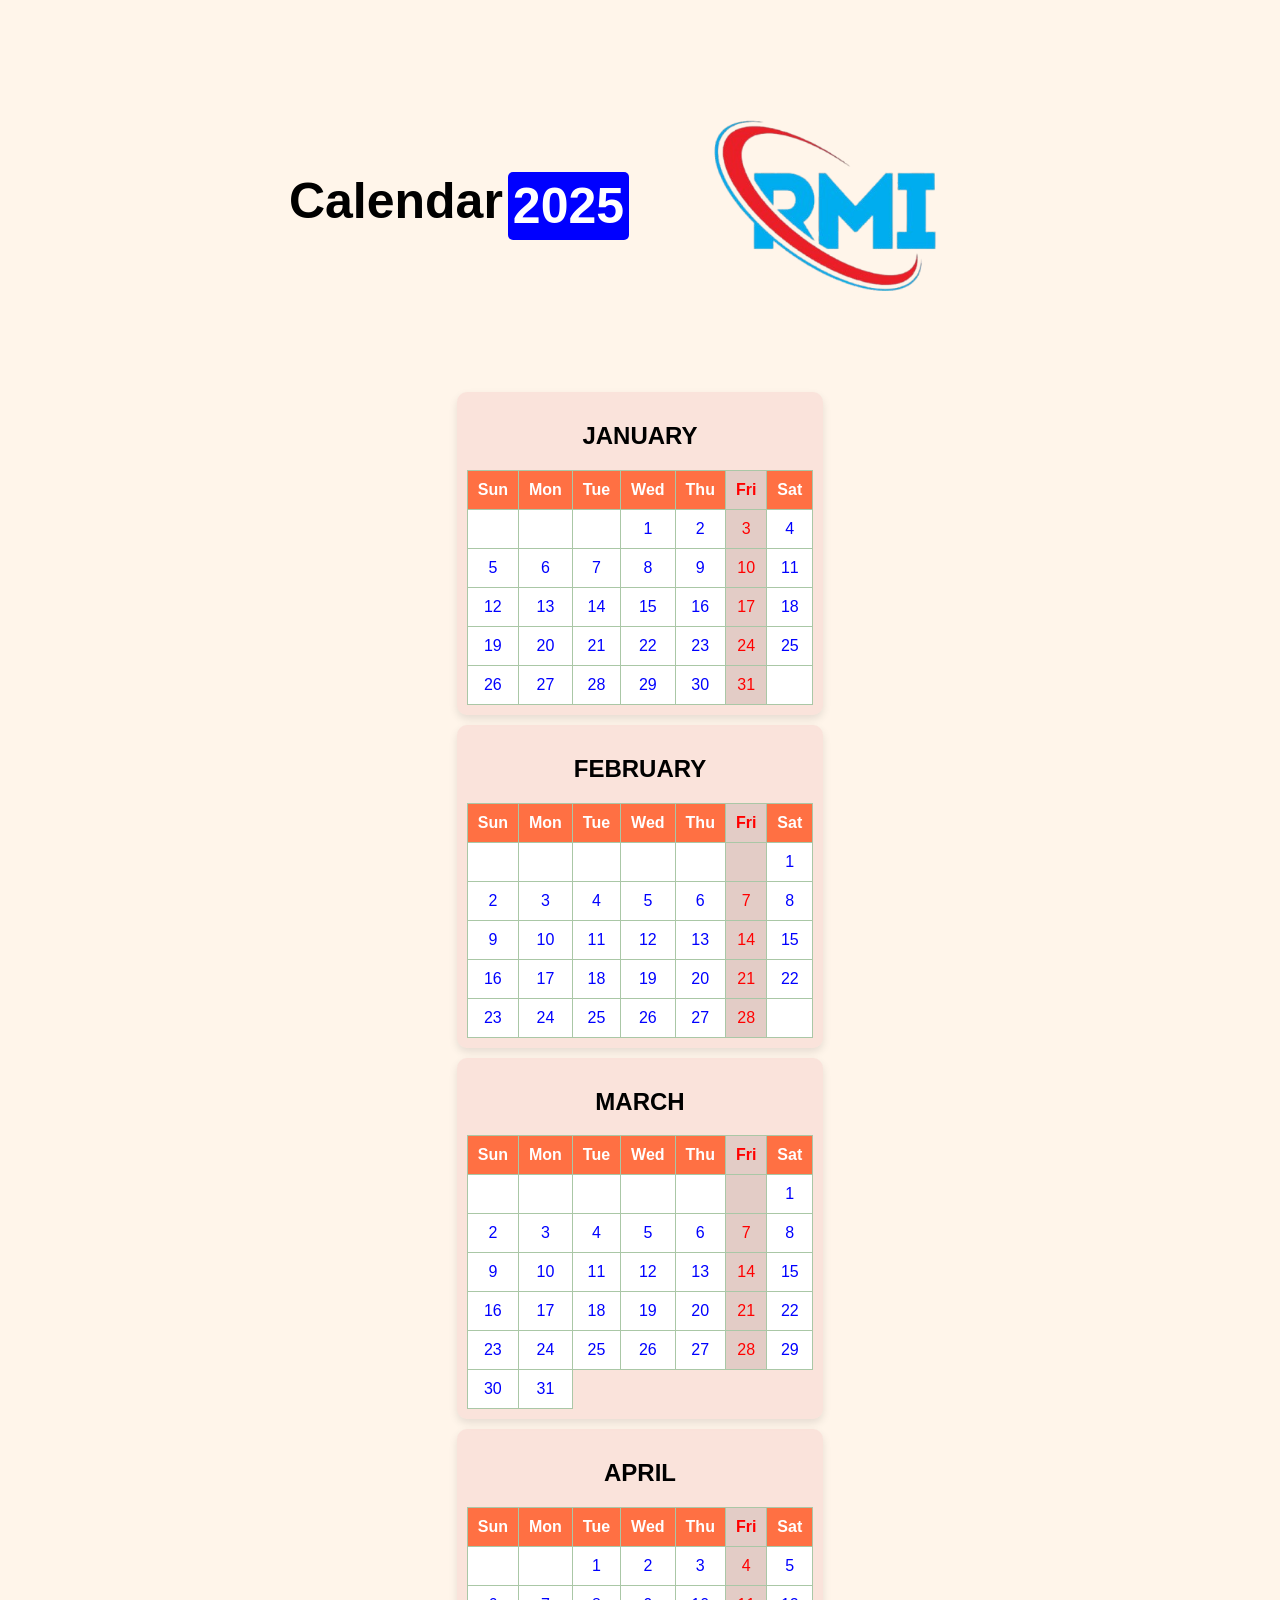
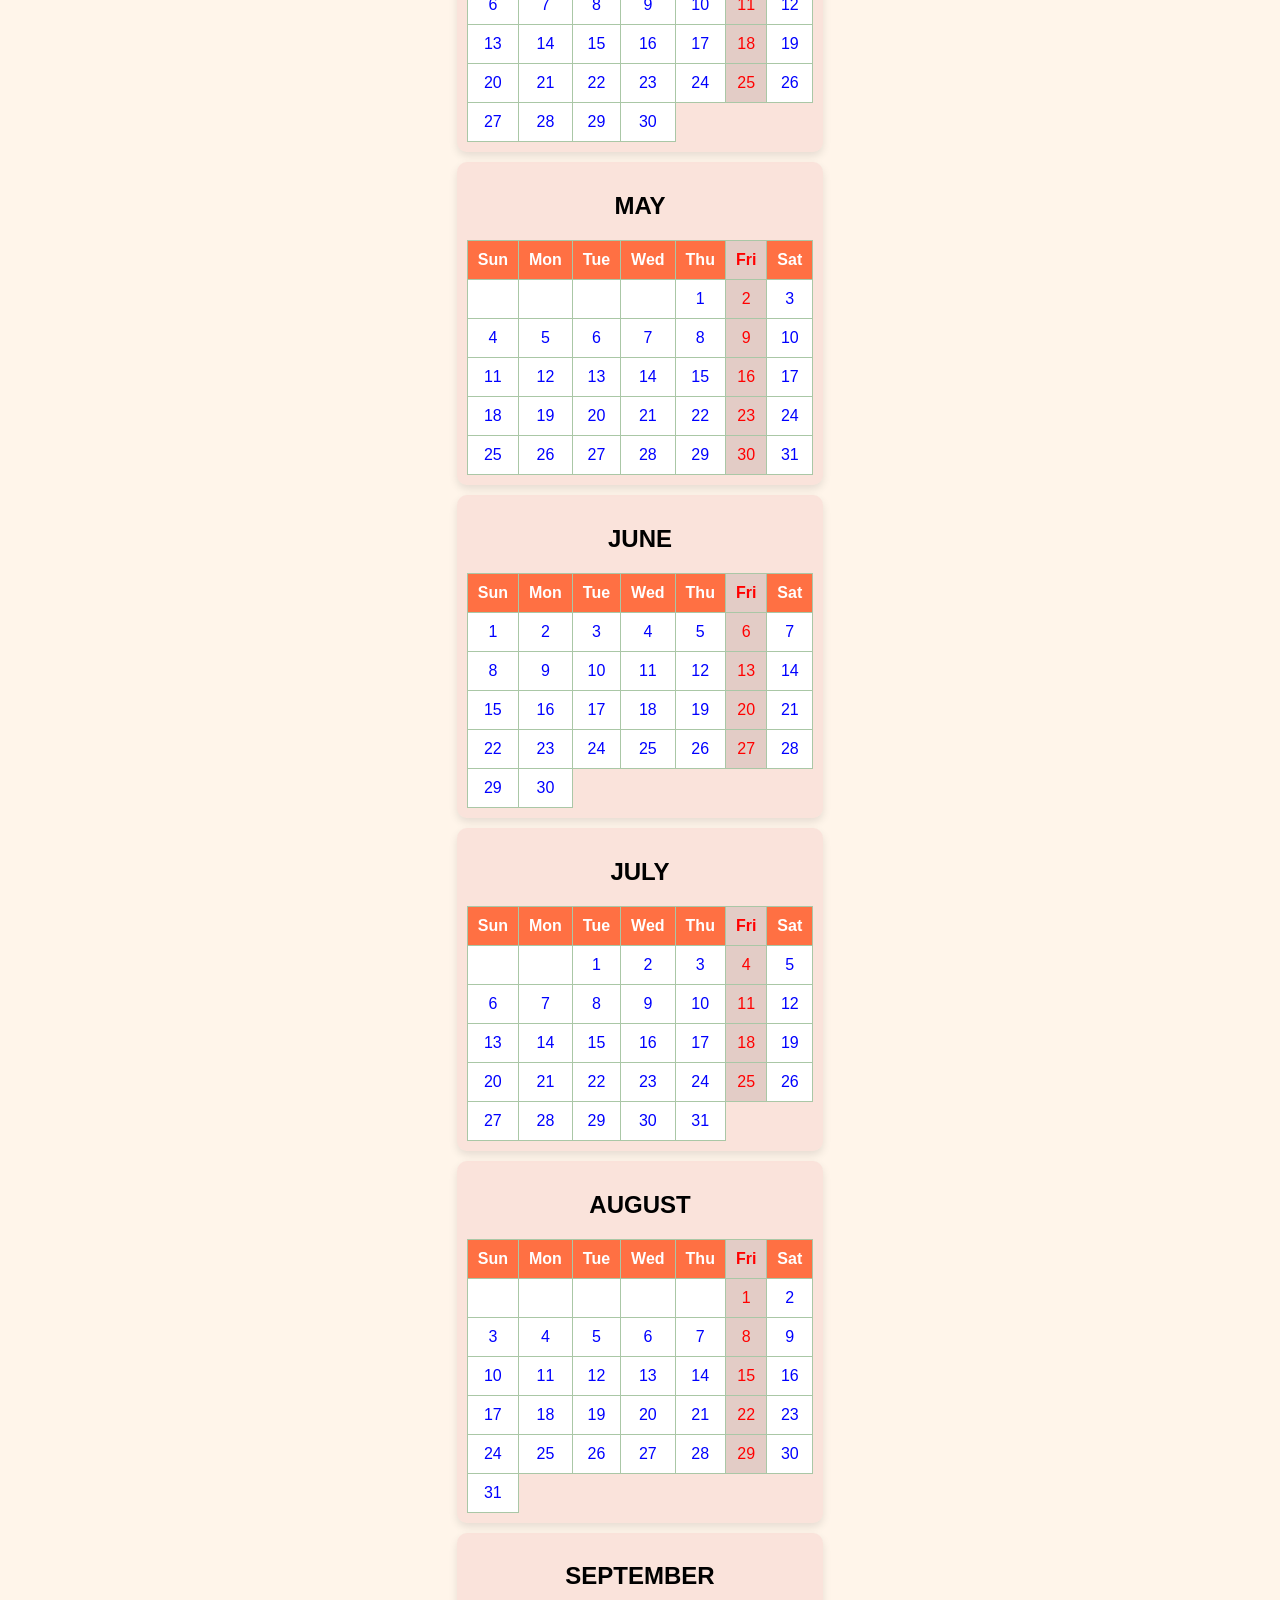
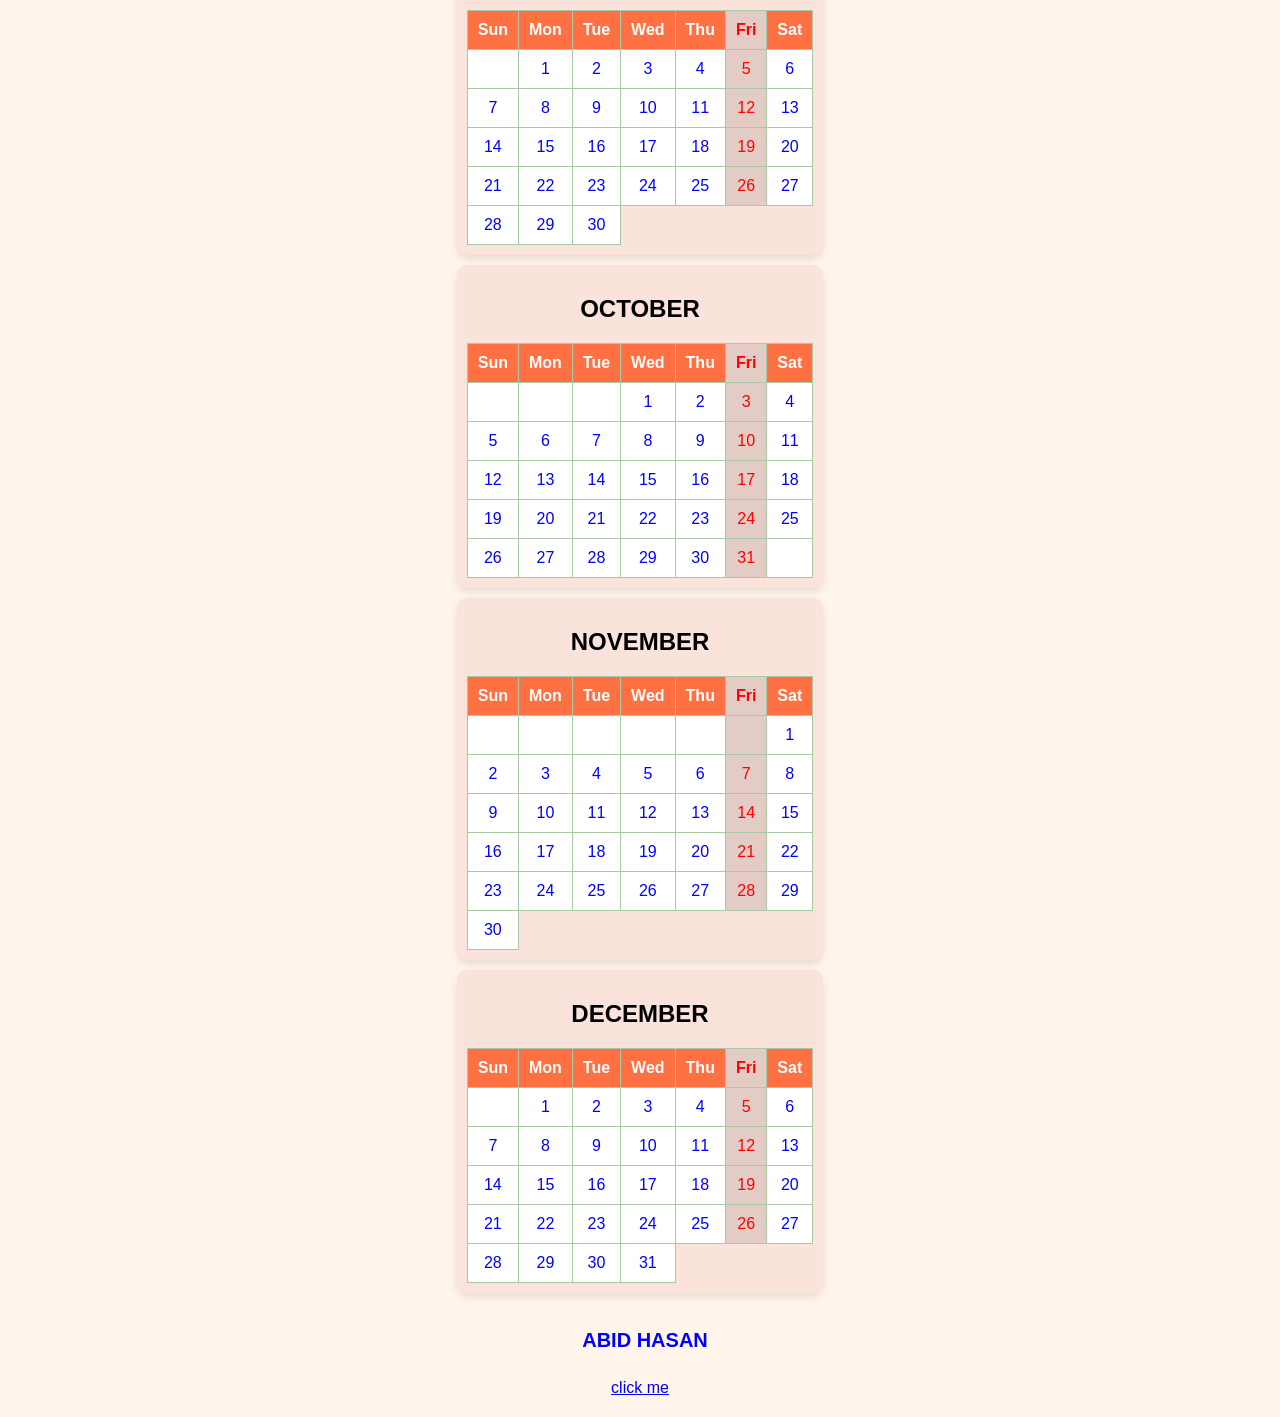
<file: index.html>
<!DOCTYPE html>
<html lang="en">

<head>
    <meta charset="UTF-8">
    <meta name="viewport" content="width=device-width, initial-scale=1.0">
    <title>2025 Calendar</title>
    <link rel="stylesheet" href="styles/index.css">
</head>

<body>

    <div class="header">
        <h1>Calendar <span
                style="background: blue;color: white; border-radius: 5px;margin-left: 5px;padding: 5px;">2025</span>
        </h1>
        <img src="logo.png" alt="">
    </div>
    <section class="container">
        <!-- jan -->
        <div class="calendar">
            <div class="month">
                <h2>JANUARY</h2>
                <table>
                    <thead>
                        <tr>
                            <th>Sun</th>
                            <th>Mon</th>
                            <th>Tue</th>
                            <th>Wed</th>
                            <th>Thu</th>
                            <th style="color: red;background-color: rgba(150, 127, 127, 0.233);">Fri</th>
                            <th>Sat</th>
                        </tr>
                    </thead>
                    <tbody>
                        <tr>
                            <td></td>
                            <td></td>
                            <td></td>
                            <td>1</td>
                            <td>2</td>
                            <td style="color: red;background-color: rgba(150, 127, 127, 0.233)">3</td>
                            <td>4</td>
                        </tr>
                        <tr>
                            <td>5</td>
                            <td>6</td>
                            <td>7</td>
                            <td>8</td>
                            <td>9</td>
                            <td style="color: red;background-color: rgba(150, 127, 127, 0.233)">10</td>
                            <td>11</td>
                        </tr>
                        <tr>
                            <td>12</td>
                            <td>13</td>
                            <td>14</td>
                            <td>15</td>
                            <td>16</td>
                            <td style="color: red;background-color: rgba(150, 127, 127, 0.233)">17</td>
                            <td>18</td>
                        </tr>
                        <tr>
                            <td>19</td>
                            <td>20</td>
                            <td>21</td>
                            <td>22</td>
                            <td>23</td>
                            <td style="color: red;background-color: rgba(150, 127, 127, 0.233)">24</td>
                            <td>25</td>
                        </tr>
                        <tr>
                            <td>26</td>
                            <td>27</td>
                            <td>28</td>
                            <td>29</td>
                            <td>30</td>
                            <td style="color: red;background-color: rgba(150, 127, 127, 0.233)">31</td>
                            <td></td>
                        </tr>
                    </tbody>
                </table>
            </div>
            <!-- Repeat similar structure for other months -->
        </div>
        <!-- feb -->
        <div class="calendar">
            <div class="month">
                <h2>FEBRUARY</h2>
                <table>
                    <thead>
                        <tr>
                            <th>Sun</th>
                            <th>Mon</th>
                            <th>Tue</th>
                            <th>Wed</th>
                            <th>Thu</th>
                            <th style="color: red;background-color: rgba(150, 127, 127, 0.233)">Fri</th>
                            <th>Sat</th>
                        </tr>
                    </thead>
                    <tbody>
                        <tr>
                            <td></td>
                            <td></td>
                            <td></td>
                            <td></td>
                            <td></td>
                            <td style="color: red;background-color: rgba(150, 127, 127, 0.233)"></td>
                            <td>1</td>
                        </tr>
                        <tr>
                            <td>2</td>
                            <td>3</td>
                            <td>4</td>
                            <td>5</td>
                            <td>6</td>
                            <td style="color: red;background-color: rgba(150, 127, 127, 0.233)">7</td>
                            <td>8</td>
                        </tr>
                        <tr>
                            <td>9</td>
                            <td>10</td>
                            <td>11</td>
                            <td>12</td>
                            <td>13</td>
                            <td style="color: red;background-color: rgba(150, 127, 127, 0.233)">14</td>
                            <td>15</td>
                        </tr>
                        <tr>
                            <td>16</td>
                            <td>17</td>
                            <td>18</td>
                            <td>19</td>
                            <td>20</td>
                            <td style="color: red;background-color: rgba(150, 127, 127, 0.233)">21</td>
                            <td>22</td>
                        </tr>
                        <tr>
                            <td>23</td>
                            <td>24</td>
                            <td>25</td>
                            <td>26</td>
                            <td>27</td>
                            <td style="color: red;background-color: rgba(150, 127, 127, 0.233)">28</td>
                            <td></td>
                        </tr>
                    </tbody>
                </table>
            </div>
            <!-- Repeat similar structure for other months -->
        </div>
        <!-- mar -->
        <div class="calendar">
            <div class="month">
                <h2>MARCH</h2>
                <table>
                    <thead>
                        <tr>
                            <th>Sun</th>
                            <th>Mon</th>
                            <th>Tue</th>
                            <th>Wed</th>
                            <th>Thu</th>
                            <th style="color: red;background-color: rgba(150, 127, 127, 0.233)">Fri</th>
                            <th>Sat</th>
                        </tr>
                    </thead>
                    <tbody>
                        <tr>
                            <td></td>
                            <td></td>
                            <td></td>
                            <td></td>
                            <td></td>
                            <td style="color: red;background-color: rgba(150, 127, 127, 0.233)"></td>
                            <td>1</td>
                        </tr>
                        <tr>
                            <td>2</td>
                            <td>3</td>
                            <td>4</td>
                            <td>5</td>
                            <td>6</td>
                            <td style="color: red;background-color: rgba(150, 127, 127, 0.233)">7</td>
                            <td>8</td>
                        </tr>
                        <tr>
                            <td>9</td>
                            <td>10</td>
                            <td>11</td>
                            <td>12</td>
                            <td>13</td>
                            <td style="color: red;background-color: rgba(150, 127, 127, 0.233)">14</td>
                            <td>15</td>
                        </tr>
                        <tr>
                            <td>16</td>
                            <td>17</td>
                            <td>18</td>
                            <td>19</td>
                            <td>20</td>
                            <td style="color: red;background-color: rgba(150, 127, 127, 0.233)">21</td>
                            <td>22</td>
                        </tr>
                        <tr>
                            <td>23</td>
                            <td>24</td>
                            <td>25</td>
                            <td>26</td>
                            <td>27</td>
                            <td style="color: red;background-color: rgba(150, 127, 127, 0.233)">28</td>
                            <td>29</td>
                        </tr>
                        <tr>
                            <td>30</td>
                            <td>31</td>
                        </tr>
                    </tbody>
                </table>
            </div>
            <!-- Repeat similar structure for other months -->
        </div>
        <!-- apr -->
        <div class="calendar">
            <div class="month">
                <h2>APRIL</h2>
                <table>
                    <thead>
                        <tr>
                            <th>Sun</th>
                            <th>Mon</th>
                            <th>Tue</th>
                            <th>Wed</th>
                            <th>Thu</th>
                            <th style="color: red;background-color: rgba(150, 127, 127, 0.233)">Fri</th>
                            <th>Sat</th>
                        </tr>
                    </thead>
                    <tbody>
                        <tr>
                            <td></td>
                            <td></td>
                            <td>1</td>
                            <td>2</td>
                            <td>3</td>
                            <td style="color: red;background-color: rgba(150, 127, 127, 0.233)">4</td>
                            <td>5</td>
                        </tr>
                        <tr>
                            <td>6</td>
                            <td>7</td>
                            <td>8</td>
                            <td>9</td>
                            <td>10</td>
                            <td style="color: red;background-color: rgba(150, 127, 127, 0.233)">11</td>
                            <td>12</td>
                        </tr>
                        <tr>
                            <td>13</td>
                            <td>14</td>
                            <td>15</td>
                            <td>16</td>
                            <td>17</td>
                            <td style="color: red;background-color: rgba(150, 127, 127, 0.233)">18</td>
                            <td>19</td>
                        </tr>
                        <tr>
                            <td>20</td>
                            <td>21</td>
                            <td>22</td>
                            <td>23</td>
                            <td>24</td>
                            <td style="color: red;background-color: rgba(150, 127, 127, 0.233)">25</td>
                            <td>26</td>
                        </tr>
                        <tr>
                            <td>27</td>
                            <td>28</td>
                            <td>29</td>
                            <td>30</td>
                        </tr>
                    </tbody>
                </table>
            </div>
            <!-- Repeat similar structure for other months -->
        </div>
        <!-- may -->
        <div class="calendar">
            <div class="month">
                <h2>MAY</h2>
                <table>
                    <thead>
                        <tr>
                            <th>Sun</th>
                            <th>Mon</th>
                            <th>Tue</th>
                            <th>Wed</th>
                            <th>Thu</th>
                            <th style="color: red;background-color: rgba(150, 127, 127, 0.233)">Fri</th>
                            <th>Sat</th>
                        </tr>
                    </thead>
                    <tbody>
                        <tr>
                            <td></td>
                            <td></td>
                            <td></td>
                            <td></td>
                            <td>1</td>
                            <td style="color: red;background-color: rgba(150, 127, 127, 0.233)">2</td>
                            <td>3</td>
                        </tr>
                        <tr>
                            <td>4</td>
                            <td>5</td>
                            <td>6</td>
                            <td>7</td>
                            <td>8</td>
                            <td style="color: red;background-color: rgba(150, 127, 127, 0.233)">9</td>
                            <td>10</td>
                        </tr>
                        <tr>
                            <td>11</td>
                            <td>12</td>
                            <td>13</td>
                            <td>14</td>
                            <td>15</td>
                            <td style="color: red;background-color: rgba(150, 127, 127, 0.233)">16</td>
                            <td>17</td>
                        </tr>
                        <tr>
                            <td>18</td>
                            <td>19</td>
                            <td>20</td>
                            <td>21</td>
                            <td>22</td>
                            <td style="color: red;background-color: rgba(150, 127, 127, 0.233)">23</td>
                            <td>24</td>
                        </tr>
                        <tr>
                            <td>25</td>
                            <td>26</td>
                            <td>27</td>
                            <td>28</td>
                            <td>29</td>
                            <td style="color: red;background-color: rgba(150, 127, 127, 0.233)">30</td>
                            <td>31</td>
                        </tr>
                    </tbody>
                </table>
            </div>
            <!-- Repeat similar structure for other months -->
        </div>
        <!-- jun -->
        <div class="calendar">
            <div class="month">
                <h2>JUNE</h2>
                <table>
                    <thead>
                        <tr>
                            <th>Sun</th>
                            <th>Mon</th>
                            <th>Tue</th>
                            <th>Wed</th>
                            <th>Thu</th>
                            <th style="color: red;background-color: rgba(150, 127, 127, 0.233)">Fri</th>
                            <th>Sat</th>
                        </tr>
                    </thead>
                    <tbody>
                        <tr>
                            <td>1</td>
                            <td>2</td>
                            <td>3</td>
                            <td>4</td>
                            <td>5</td>
                            <td style="color: red;background-color: rgba(150, 127, 127, 0.233)">6</td>
                            <td>7</td>
                        </tr>
                        <tr>
                            <td>8</td>
                            <td>9</td>
                            <td>10</td>
                            <td>11</td>
                            <td>12</td>
                            <td style="color: red;background-color: rgba(150, 127, 127, 0.233)">13</td>
                            <td>14</td>
                        </tr>
                        <tr>
                            <td>15</td>
                            <td>16</td>
                            <td>17</td>
                            <td>18</td>
                            <td>19</td>
                            <td style="color: red;background-color: rgba(150, 127, 127, 0.233)"> 20</td>
                            <td>21</td>
                        </tr>
                        <tr>
                            <td>22</td>
                            <td>23</td>
                            <td>24</td>
                            <td>25</td>
                            <td>26</td>
                            <td style="color: red;background-color: rgba(150, 127, 127, 0.233)">27</td>
                            <td>28</td>
                        </tr>
                        <tr>
                            <td>29</td>
                            <td>30</td>
                        </tr>
                    </tbody>
                </table>
            </div>
            <!-- Repeat similar structure for other months -->
        </div>
        <!-- jul -->
        <div class="calendar">
            <div class="month">
                <h2>JULY</h2>
                <table>
                    <thead>
                        <tr>
                            <th>Sun</th>
                            <th>Mon</th>
                            <th>Tue</th>
                            <th>Wed</th>
                            <th>Thu</th>
                            <th style="color: red;background-color: rgba(150, 127, 127, 0.233)">Fri</th>
                            <th>Sat</th>
                        </tr>
                    </thead>
                    <tbody>
                        <tr>
                            <td></td>
                            <td></td>
                            <td>1</td>
                            <td>2</td>
                            <td>3</td>
                            <td style="color: red;background-color: rgba(150, 127, 127, 0.233)">4</td>
                            <td>5</td>
                        </tr>
                        <tr>
                            <td>6</td>
                            <td>7</td>
                            <td>8</td>
                            <td>9</td>
                            <td>10</td>
                            <td style="color: red;background-color: rgba(150, 127, 127, 0.233)">11</td>
                            <td>12</td>
                        </tr>
                        <tr>
                            <td>13</td>
                            <td>14</td>
                            <td>15</td>
                            <td>16</td>
                            <td>17</td>
                            <td style="color: red;background-color: rgba(150, 127, 127, 0.233)">18</td>
                            <td>19</td>
                        </tr>
                        <tr>
                            <td>20</td>
                            <td>21</td>
                            <td>22</td>
                            <td>23</td>
                            <td>24</td>
                            <td style="color: red;background-color: rgba(150, 127, 127, 0.233)">25</td>
                            <td>26</td>
                        </tr>
                        <tr>
                            <td>27</td>
                            <td>28</td>
                            <td>29</td>
                            <td>30</td>
                            <td>31</td>
                        </tr>
                    </tbody>
                </table>
            </div>
            <!-- Repeat similar structure for other months -->
        </div>
        <!-- aug -->
        <div class="calendar">
            <div class="month">
                <h2>AUGUST</h2>
                <table>
                    <thead>
                        <tr>
                            <th>Sun</th>
                            <th>Mon</th>
                            <th>Tue</th>
                            <th>Wed</th>
                            <th>Thu</th>
                            <th style="color: red;background-color: rgba(150, 127, 127, 0.233)">Fri</th>
                            <th>Sat</th>
                        </tr>
                    </thead>
                    <tbody>
                        <tr>
                            <td></td>
                            <td></td>
                            <td></td>
                            <td></td>
                            <td></td>
                            <td style="color: red;background-color: rgba(150, 127, 127, 0.233)">1</td>
                            <td>2</td>
                        </tr>
                        <tr>
                            <td>3</td>
                            <td>4</td>
                            <td>5</td>
                            <td>6</td>
                            <td>7</td>
                            <td style="color: red;background-color: rgba(150, 127, 127, 0.233)">8</td>
                            <td>9</td>
                        </tr>
                        <tr>
                            <td>10</td>
                            <td>11</td>
                            <td>12</td>
                            <td>13</td>
                            <td>14</td>
                            <td style="color: red;background-color: rgba(150, 127, 127, 0.233)">15</td>
                            <td>16</td>
                        </tr>
                        <tr>
                            <td>17</td>
                            <td>18</td>
                            <td>19</td>
                            <td>20</td>
                            <td>21</td>
                            <td style="color: red;background-color: rgba(150, 127, 127, 0.233)">22</td>
                            <td>23</td>
                        </tr>
                        <tr>
                            <td>24</td>
                            <td>25</td>
                            <td>26</td>
                            <td>27</td>
                            <td>28</td>
                            <td style="color: red;background-color: rgba(150, 127, 127, 0.233)">29</td>
                            <td>30</td>
                        </tr>
                        <tr>
                            <td>31</td>
                        </tr>
                    </tbody>
                </table>
            </div>
            <!-- Repeat similar structure for other months -->
        </div>
        <!-- sep -->
        <div class="calendar">
            <div class="month">
                <h2>SEPTEMBER</h2>
                <table>
                    <thead>
                        <tr>
                            <th>Sun</th>
                            <th>Mon</th>
                            <th>Tue</th>
                            <th>Wed</th>
                            <th>Thu</th>
                            <th style="color: red;background-color: rgba(150, 127, 127, 0.233)">Fri</th>
                            <th>Sat</th>
                        </tr>
                    </thead>
                    <tbody>
                        <tr>
                            <td></td>
                            <td>1</td>
                            <td>2</td>
                            <td>3</td>
                            <td>4</td>
                            <td style="color: red;background-color: rgba(150, 127, 127, 0.233)">5</td>
                            <td>6</td>
                        </tr>
                        <tr>
                            <td>7</td>
                            <td>8</td>
                            <td>9</td>
                            <td>10</td>
                            <td>11</td>
                            <td style="color: red;background-color: rgba(150, 127, 127, 0.233)">12</td>
                            <td>13</td>
                        </tr>
                        <tr>
                            <td>14</td>
                            <td>15</td>
                            <td>16</td>
                            <td>17</td>
                            <td>18</td>
                            <td style="color: red;background-color: rgba(150, 127, 127, 0.233)">19</td>
                            <td>20</td>
                        </tr>
                        <tr>
                            <td>21</td>
                            <td>22</td>
                            <td>23</td>
                            <td>24</td>
                            <td>25</td>
                            <td style="color: red;background-color: rgba(150, 127, 127, 0.233)">26</td>
                            <td>27</td>
                        </tr>
                        <tr>
                            <td>28</td>
                            <td>29</td>
                            <td>30</td>
                        </tr>
                    </tbody>
                </table>
            </div>
            <!-- Repeat similar structure for other months -->
        </div>
        <!-- oct -->
        <div class="calendar">
            <div class="month">
                <h2>OCTOBER</h2>
                <table>
                    <thead>
                        <tr>
                            <th>Sun</th>
                            <th>Mon</th>
                            <th>Tue</th>
                            <th>Wed</th>
                            <th>Thu</th>
                            <th style="color: red;background-color: rgba(150, 127, 127, 0.233)">Fri</th>
                            <th>Sat</th>
                        </tr>
                    </thead>
                    <tbody>
                        <tr>
                            <td></td>
                            <td></td>
                            <td></td>
                            <td>1</td>
                            <td>2</td>
                            <td style="color: red;background-color: rgba(150, 127, 127, 0.233)">3</td>
                            <td>4</td>
                        </tr>
                        <tr>
                            <td>5</td>
                            <td>6</td>
                            <td>7</td>
                            <td>8</td>
                            <td>9</td>
                            <td style="color: red;background-color: rgba(150, 127, 127, 0.233)">10</td>
                            <td>11</td>
                        </tr>
                        <tr>
                            <td>12</td>
                            <td>13</td>
                            <td>14</td>
                            <td>15</td>
                            <td>16</td>
                            <td style="color: red;background-color: rgba(150, 127, 127, 0.233)">17</td>
                            <td>18</td>
                        </tr>
                        <tr>
                            <td>19</td>
                            <td>20</td>
                            <td>21</td>
                            <td>22</td>
                            <td>23</td>
                            <td style="color: red;background-color: rgba(150, 127, 127, 0.233)">24</td>
                            <td>25</td>
                        </tr>
                        <tr>
                            <td>26</td>
                            <td>27</td>
                            <td>28</td>
                            <td>29</td>
                            <td>30</td>
                            <td style="color: red;background-color: rgba(150, 127, 127, 0.233)">31</td>
                            <td></td>
                        </tr>
                    </tbody>
                </table>
            </div>
            <!-- Repeat similar structure for other months -->
        </div>
        <!-- nov -->
        <div class="calendar">
            <div class="month">
                <h2>NOVEMBER</h2>
                <table>
                    <thead>
                        <tr>
                            <th>Sun</th>
                            <th>Mon</th>
                            <th>Tue</th>
                            <th>Wed</th>
                            <th>Thu</th>
                            <th style="color: red;background-color: rgba(150, 127, 127, 0.233)">Fri</th>
                            <th>Sat</th>
                        </tr>
                    </thead>
                    <tbody>
                        <tr>
                            <td></td>
                            <td></td>
                            <td></td>
                            <td></td>
                            <td></td>
                            <td style="color: red;background-color: rgba(150, 127, 127, 0.233)"></td>
                            <td>1</td>
                        </tr>
                        <tr>
                            <td>2</td>
                            <td>3</td>
                            <td>4</td>
                            <td>5</td>
                            <td>6</td>
                            <td style="color: red;background-color: rgba(150, 127, 127, 0.233)">7</td>
                            <td>8</td>
                        </tr>
                        <tr>
                            <td>9</td>
                            <td>10</td>
                            <td>11</td>
                            <td>12</td>
                            <td>13</td>
                            <td style="color: red;background-color: rgba(150, 127, 127, 0.233)">14</td>
                            <td>15</td>
                        </tr>
                        <tr>
                            <td>16</td>
                            <td>17</td>
                            <td>18</td>
                            <td>19</td>
                            <td>20</td>
                            <td style="color: red;background-color: rgba(150, 127, 127, 0.233)">21</td>
                            <td>22</td>
                        </tr>
                        <tr>
                            <td>23</td>
                            <td>24</td>
                            <td>25</td>
                            <td>26</td>
                            <td>27</td>
                            <td style="color: red;background-color: rgba(150, 127, 127, 0.233)">28</td>
                            <td>29</td>
                        </tr>
                        <tr>
                            <td>30</td>
                        </tr>
                    </tbody>
                </table>
            </div>
            <!-- Repeat similar structure for other months -->
        </div>
        <!-- dec -->
        <div class="calendar">
            <div class="month">
                <h2>DECEMBER</h2>
                <table>
                    <thead>
                        <tr>
                            <th>Sun</th>
                            <th>Mon</th>
                            <th>Tue</th>
                            <th>Wed</th>
                            <th>Thu</th>
                            <th style="color: red;background-color: rgba(150, 127, 127, 0.233)">Fri</th>
                            <th>Sat</th>
                        </tr>
                    </thead>
                    <tbody>
                        <tr>
                            <td></td>
                            <td>1</td>
                            <td>2</td>
                            <td>3</td>
                            <td>4</td>
                            <td style="color: red;background-color: rgba(150, 127, 127, 0.233)">5</td>
                            <td>6</td>
                        </tr>
                        <tr>
                            <td>7</td>
                            <td>8</td>
                            <td>9</td>
                            <td>10</td>
                            <td>11</td>
                            <td style="color: red;background-color: rgba(150, 127, 127, 0.233)">12</td>
                            <td>13</td>
                        </tr>
                        <tr>
                            <td>14</td>
                            <td>15</td>
                            <td>16</td>
                            <td>17</td>
                            <td>18</td>
                            <td style="color: red;background-color: rgba(150, 127, 127, 0.233)">19</td>
                            <td>20</td>
                        </tr>
                        <tr>
                            <td>21</td>
                            <td>22</td>
                            <td>23</td>
                            <td>24</td>
                            <td>25</td>
                            <td style="color: red;background-color: rgba(150, 127, 127, 0.233)">26</td>
                            <td>27</td>
                        </tr>
                        <tr>
                            <td>28</td>
                            <td>29</td>
                            <td>30</td>
                            <td>31</td>
                        </tr>
                    </tbody>
                </table>
            </div>
            <!-- Repeat similar structure for other months -->
        </div>
        <h1 class="creator">ABID HASAN</h1>
    </section>
    <a href="cat.jpeg">click me</a>
</body>
</html>
</file>
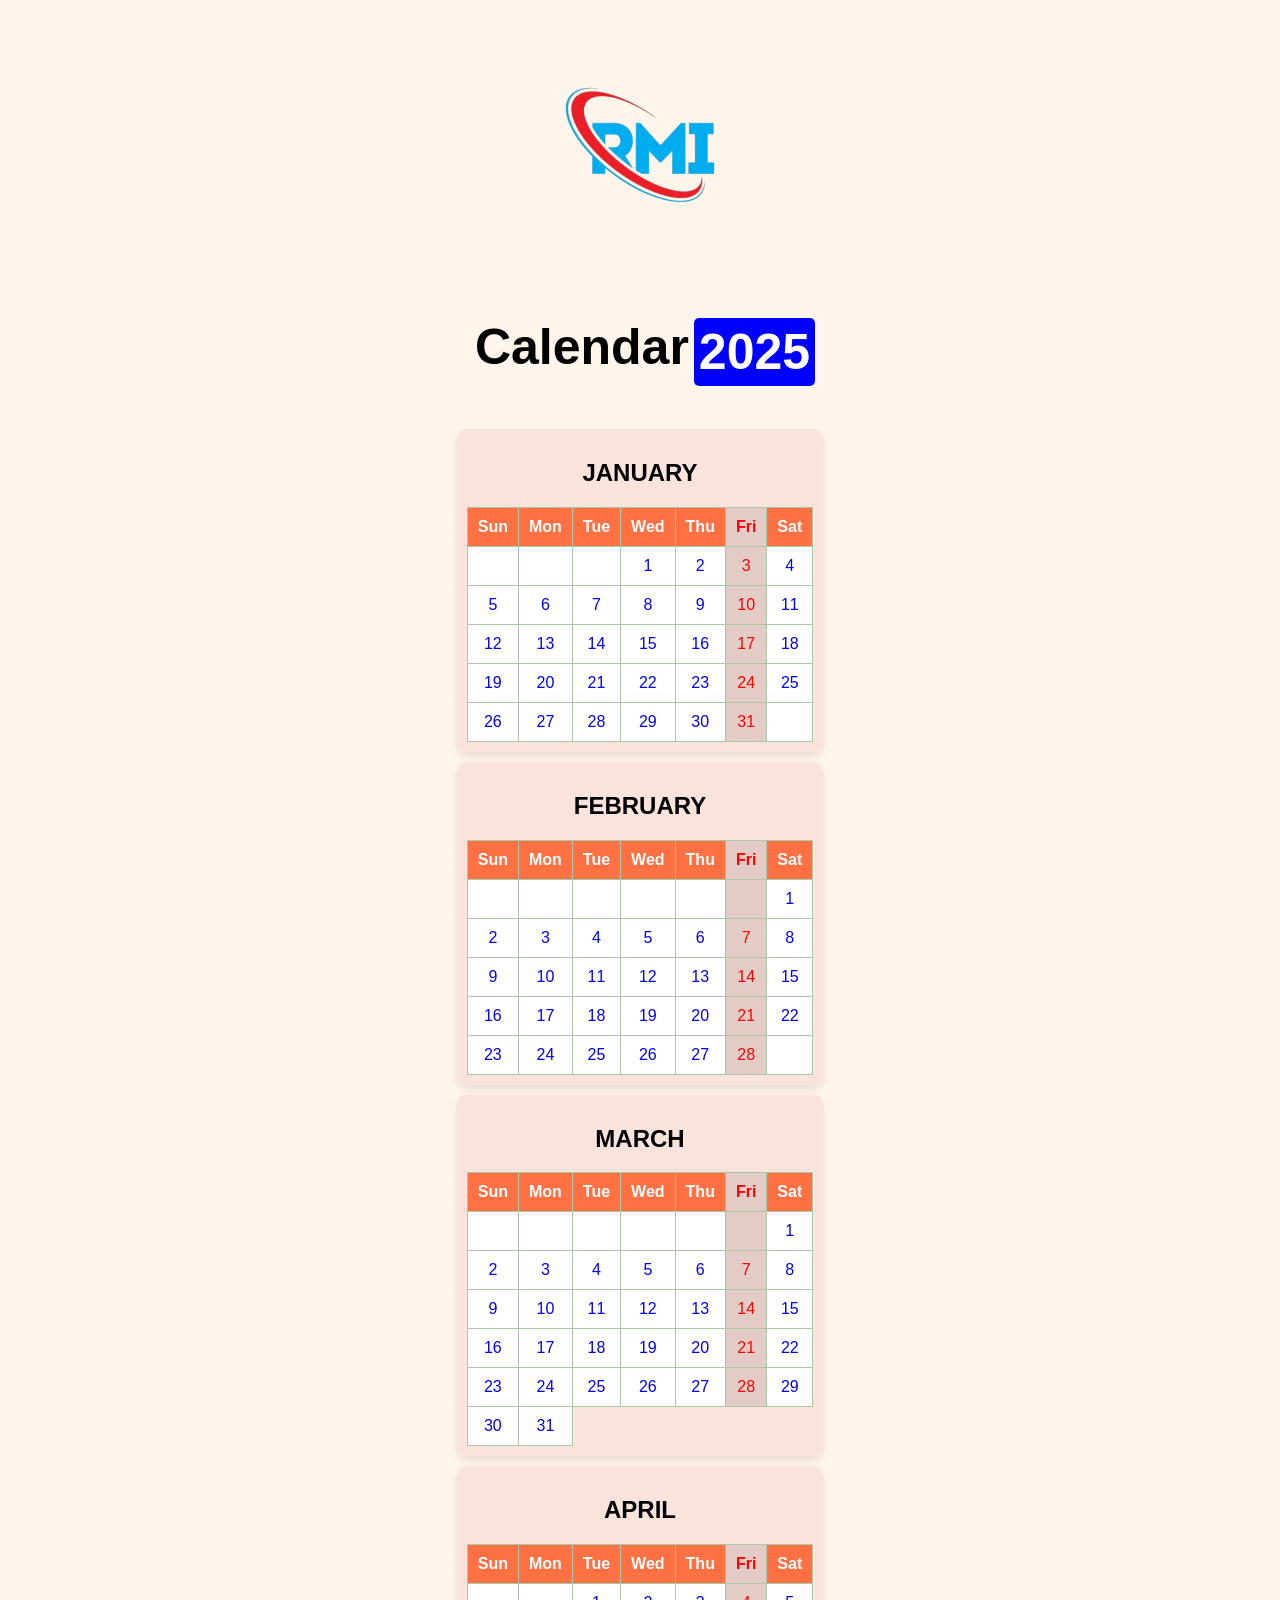
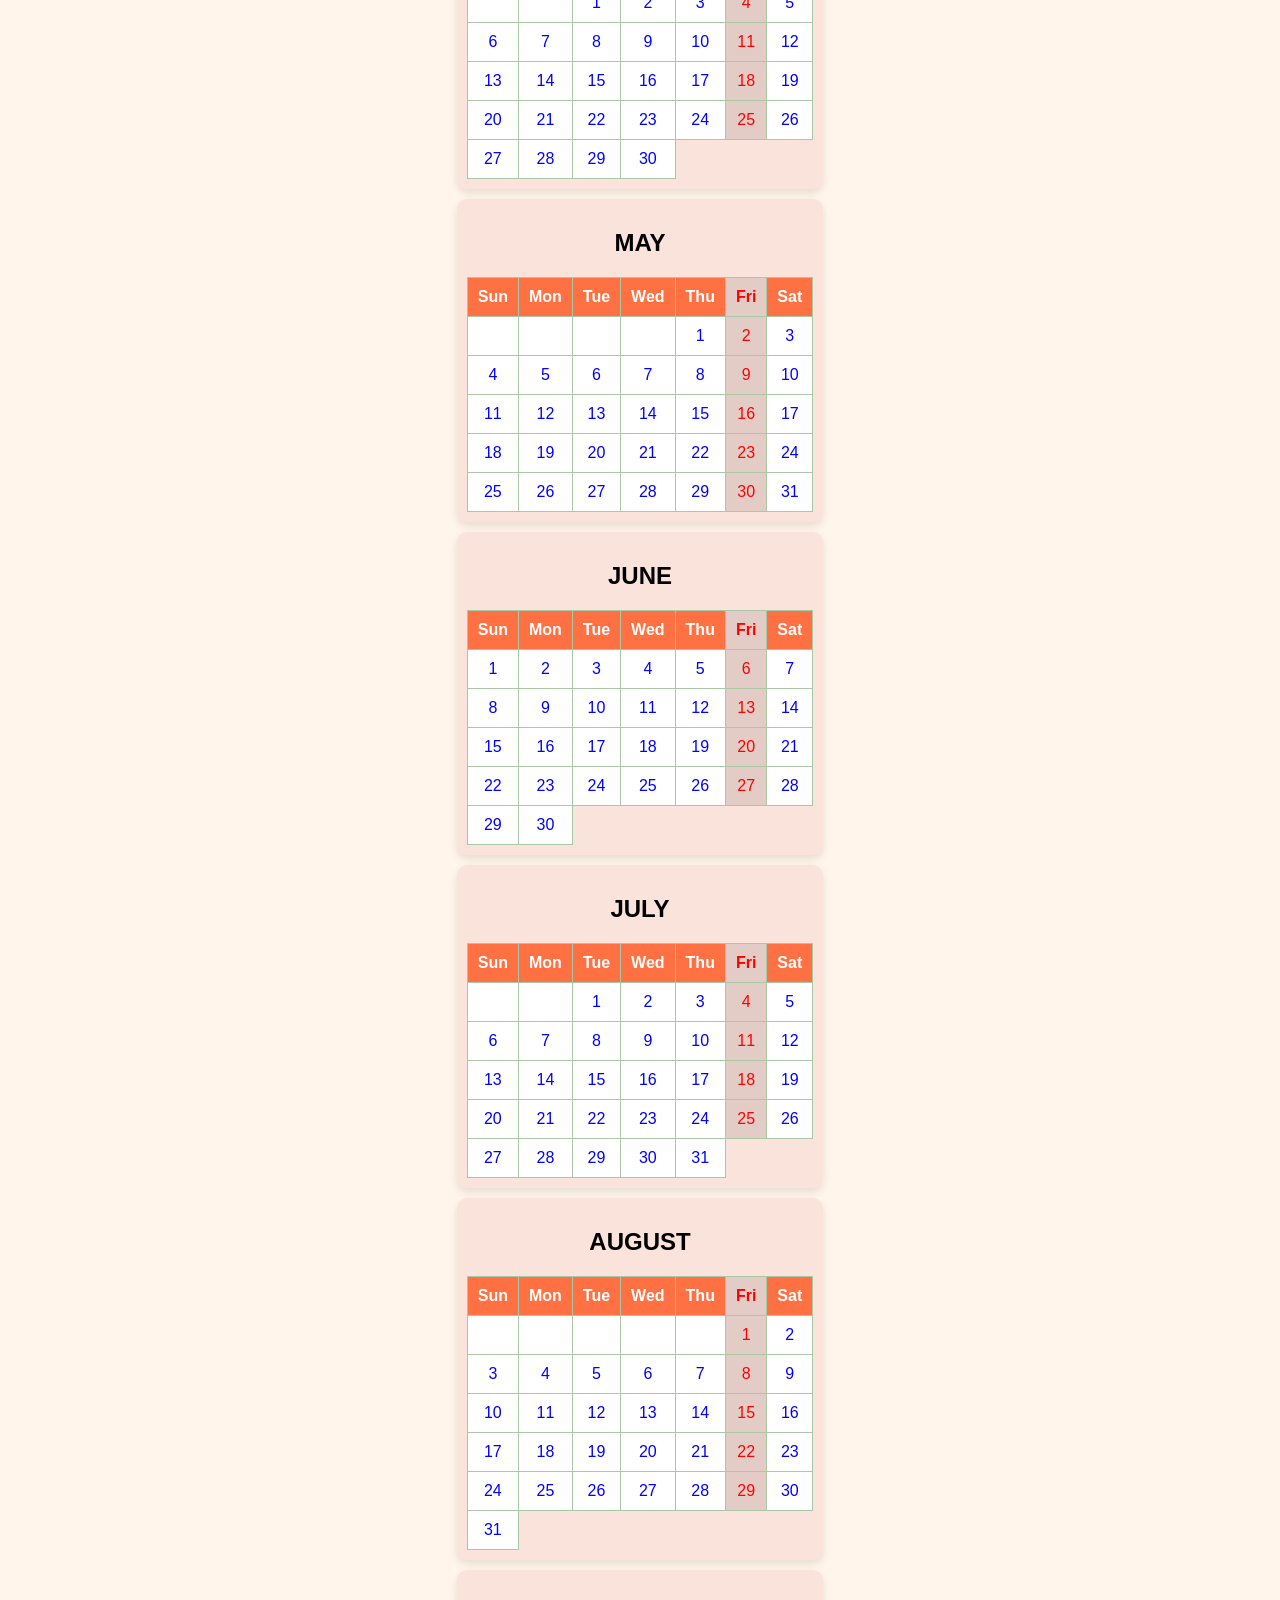
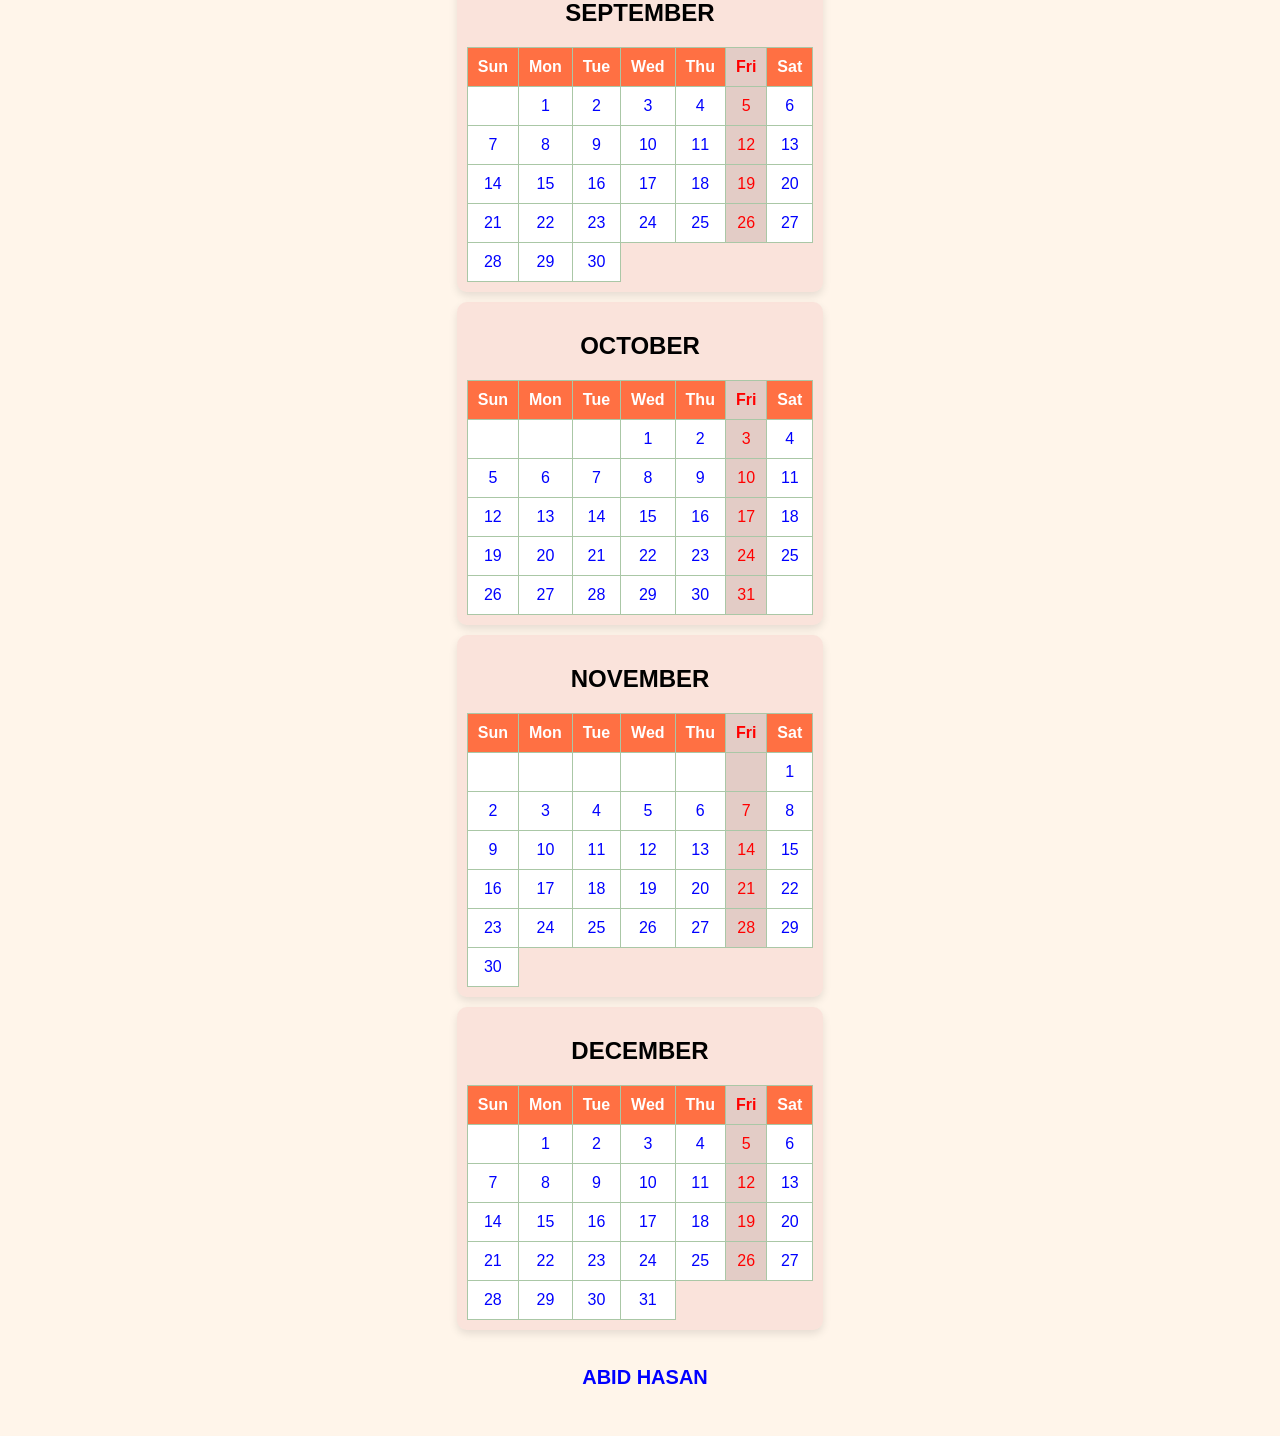
<file: calwender.html>
<!DOCTYPE html>
<html lang="en">
<head>
    <meta charset="UTF-8">
    <meta name="viewport" content="width=device-width, initial-scale=1.0">
    <title>2025 Calendar</title>
    <link rel="stylesheet" href="styles/calender.css">
</head>
<body>

    <div class="header">
        <div>
            <h1>
                Calendar <span style="background: blue;color: white; border-radius: 5px;margin-left: 5px;padding: 5px;">2025</span>
            </h1>
        </div>
        <div>
            <img src="logo.png" alt="">
        </div>
    </div>

<section class="container">
    <!-- jan -->
    <div class="calendar">
        <div class="month">
            <h2>JANUARY</h2>
            <table>
                <thead>
                    <tr>
                        <th>Sun</th>
                        <th>Mon</th>
                        <th>Tue</th>
                        <th>Wed</th>
                        <th>Thu</th>
                        <th style="color: red;background-color: rgba(150, 127, 127, 0.233);">Fri</th>
                        <th>Sat</th>
                    </tr>
                </thead>
                <tbody>
                    <tr>
                        <td></td> <td></td> <td></td> <td>1</td> <td>2</td> <td style="color: red;background-color: rgba(150, 127, 127, 0.233)">3</td> <td>4</td>
                    </tr>
                    <tr>
                        <td>5</td> <td>6</td> <td>7</td> <td>8</td> <td>9</td> <td style="color: red;background-color: rgba(150, 127, 127, 0.233)">10</td> <td>11</td>
                    </tr>
                    <tr>
                        <td>12</td> <td>13</td> <td>14</td> <td>15</td> <td>16</td> <td style="color: red;background-color: rgba(150, 127, 127, 0.233)">17</td> <td>18</td>
                    </tr>
                    <tr>
                        <td>19</td> <td>20</td> <td>21</td> <td>22</td> <td>23</td> <td style="color: red;background-color: rgba(150, 127, 127, 0.233)">24</td> <td>25</td>
                    </tr>
                    <tr>
                        <td>26</td> <td>27</td> <td>28</td> <td>29</td> <td>30</td> <td style="color: red;background-color: rgba(150, 127, 127, 0.233)">31</td> <td></td>
                    </tr>
                </tbody>
            </table>
        </div>
        <!-- Repeat similar structure for other months -->
    </div>
    <!-- feb -->
    <div class="calendar">
        <div class="month">
            <h2>FEBRUARY</h2>
            <table>
                <thead>
                    <tr>
                        <th>Sun</th>
                        <th>Mon</th>
                        <th>Tue</th>
                        <th>Wed</th>
                        <th>Thu</th>
                        <th style="color: red;background-color: rgba(150, 127, 127, 0.233)">Fri</th>
                        <th>Sat</th>
                    </tr>
                </thead>
                <tbody>
                    <tr>
                        <td></td> <td></td> <td></td> <td></td> <td></td> <td style="color: red;background-color: rgba(150, 127, 127, 0.233)"></td> <td>1</td>
                    </tr>
                    <tr>
                        <td>2</td> <td>3</td> <td>4</td> <td>5</td> <td>6</td> <td style="color: red;background-color: rgba(150, 127, 127, 0.233)">7</td> <td>8</td>
                    </tr>
                    <tr>
                        <td>9</td> <td>10</td> <td>11</td> <td>12</td> <td>13</td> <td style="color: red;background-color: rgba(150, 127, 127, 0.233)">14</td> <td>15</td>
                    </tr>
                    <tr>
                        <td>16</td> <td>17</td> <td>18</td> <td>19</td> <td>20</td> <td style="color: red;background-color: rgba(150, 127, 127, 0.233)">21</td> <td>22</td>
                    </tr>
                    <tr>
                        <td>23</td> <td>24</td> <td>25</td> <td>26</td> <td>27</td> <td style="color: red;background-color: rgba(150, 127, 127, 0.233)">28</td> <td></td>
                    </tr>
                </tbody>
            </table>
        </div>
        <!-- Repeat similar structure for other months -->
    </div>
    <!-- mar -->
    <div class="calendar">
        <div class="month">
            <h2>MARCH</h2>
            <table>
                <thead>
                    <tr>
                        <th>Sun</th>
                        <th>Mon</th>
                        <th>Tue</th>
                        <th>Wed</th>
                        <th>Thu</th>
                        <th style="color: red;background-color: rgba(150, 127, 127, 0.233)">Fri</th>
                        <th>Sat</th>
                    </tr>
                </thead>
                <tbody>
                    <tr>
                        <td></td> <td></td> <td></td> <td></td> <td></td> <td style="color: red;background-color: rgba(150, 127, 127, 0.233)"></td> <td>1</td>
                    </tr>
                    <tr>
                        <td>2</td> <td>3</td> <td>4</td> <td>5</td> <td>6</td> <td style="color: red;background-color: rgba(150, 127, 127, 0.233)">7</td> <td>8</td>
                    </tr>
                    <tr>
                        <td>9</td> <td>10</td> <td>11</td> <td>12</td> <td>13</td> <td style="color: red;background-color: rgba(150, 127, 127, 0.233)">14</td> <td>15</td>
                    </tr>
                    <tr>
                        <td>16</td> <td>17</td> <td>18</td> <td>19</td> <td>20</td> <td style="color: red;background-color: rgba(150, 127, 127, 0.233)">21</td> <td>22</td>
                    </tr>
                    <tr>
                        <td>23</td> <td>24</td> <td>25</td> <td>26</td> <td>27</td> <td style="color: red;background-color: rgba(150, 127, 127, 0.233)">28</td> <td>29</td>
                    </tr>
                    <tr>
                        <td>30</td> <td>31</td>
                    </tr>
                </tbody>
            </table>
        </div>
        <!-- Repeat similar structure for other months -->
    </div>
    <!-- apr -->
    <div class="calendar">
        <div class="month">
            <h2>APRIL</h2>
            <table>
                <thead>
                    <tr>
                        <th>Sun</th>
                        <th>Mon</th>
                        <th>Tue</th>
                        <th>Wed</th>
                        <th>Thu</th>
                        <th style="color: red;background-color: rgba(150, 127, 127, 0.233)">Fri</th>
                        <th>Sat</th>
                    </tr>
                </thead>
                <tbody>
                    <tr>
                        <td></td> <td></td> <td>1</td> <td>2</td> <td>3</td> <td style="color: red;background-color: rgba(150, 127, 127, 0.233)">4</td> <td>5</td>
                    </tr>
                    <tr>
                        <td>6</td> <td>7</td> <td>8</td> <td>9</td> <td>10</td> <td style="color: red;background-color: rgba(150, 127, 127, 0.233)">11</td> <td>12</td>
                    </tr>
                    <tr>
                        <td>13</td> <td>14</td> <td>15</td> <td>16</td> <td>17</td> <td style="color: red;background-color: rgba(150, 127, 127, 0.233)">18</td> <td>19</td>
                    </tr>
                    <tr>
                        <td>20</td> <td>21</td> <td>22</td> <td>23</td> <td>24</td> <td style="color: red;background-color: rgba(150, 127, 127, 0.233)">25</td> <td>26</td>
                    </tr>
                    <tr>
                        <td>27</td> <td>28</td> <td>29</td> <td>30</td> 
                    </tr>
                </tbody>
            </table>
        </div>
        <!-- Repeat similar structure for other months -->
    </div>
    <!-- may -->
    <div class="calendar">
        <div class="month">
            <h2>MAY</h2>
            <table>
                <thead>
                    <tr>
                        <th>Sun</th>
                        <th>Mon</th>
                        <th>Tue</th>
                        <th>Wed</th>
                        <th>Thu</th>
                        <th style="color: red;background-color: rgba(150, 127, 127, 0.233)">Fri</th>
                        <th>Sat</th>
                    </tr>
                </thead>
                <tbody>
                    <tr>
                        <td></td> <td></td> <td></td> <td></td> <td>1</td> <td style="color: red;background-color: rgba(150, 127, 127, 0.233)">2</td> <td>3</td>
                    </tr>
                    <tr>
                        <td>4</td> <td>5</td> <td>6</td> <td>7</td> <td>8</td> <td style="color: red;background-color: rgba(150, 127, 127, 0.233)">9</td> <td>10</td>
                    </tr>
                    <tr>
                        <td>11</td> <td>12</td> <td>13</td> <td>14</td> <td>15</td> <td style="color: red;background-color: rgba(150, 127, 127, 0.233)">16</td> <td>17</td>
                    </tr>
                    <tr>
                        <td>18</td> <td>19</td> <td>20</td> <td>21</td> <td>22</td> <td style="color: red;background-color: rgba(150, 127, 127, 0.233)">23</td> <td>24</td>
                    </tr>
                    <tr>
                        <td>25</td> <td>26</td> <td>27</td> <td>28</td> <td>29</td> <td style="color: red;background-color: rgba(150, 127, 127, 0.233)">30</td> <td>31</td>
                    </tr>
                </tbody>
            </table>
        </div>
        <!-- Repeat similar structure for other months -->
    </div>
    <!-- jun -->
    <div class="calendar">
        <div class="month">
            <h2>JUNE</h2>
            <table>
                <thead>
                    <tr>
                        <th>Sun</th>
                        <th>Mon</th>
                        <th>Tue</th>
                        <th>Wed</th>
                        <th>Thu</th>
                        <th style="color: red;background-color: rgba(150, 127, 127, 0.233)">Fri</th>
                        <th>Sat</th>
                    </tr>
                </thead>
                <tbody>
                    <tr>
                        <td>1</td> <td>2</td> <td>3</td> <td>4</td> <td>5</td> <td style="color: red;background-color: rgba(150, 127, 127, 0.233)">6</td> <td>7</td>
                    </tr>
                    <tr>
                        <td>8</td> <td>9</td> <td>10</td> <td>11</td> <td>12</td> <td style="color: red;background-color: rgba(150, 127, 127, 0.233)">13</td> <td>14</td>
                    </tr>
                    <tr>
                        <td>15</td> <td>16</td> <td>17</td> <td>18</td> <td>19</td> <td style="color: red;background-color: rgba(150, 127, 127, 0.233)"> 20</td> <td>21</td>
                    </tr>
                    <tr>
                        <td>22</td> <td>23</td> <td>24</td> <td>25</td> <td>26</td> <td style="color: red;background-color: rgba(150, 127, 127, 0.233)">27</td> <td>28</td>
                    </tr>
                    <tr>
                        <td>29</td> <td>30</td> 
                    </tr>
                </tbody>
            </table>
        </div>
        <!-- Repeat similar structure for other months -->
    </div>
    <!-- jul -->
    <div class="calendar">
        <div class="month">
            <h2>JULY</h2>
            <table>
                <thead>
                    <tr>
                        <th>Sun</th>
                        <th>Mon</th>
                        <th>Tue</th>
                        <th>Wed</th>
                        <th>Thu</th>
                        <th style="color: red;background-color: rgba(150, 127, 127, 0.233)">Fri</th>
                        <th>Sat</th>
                    </tr>
                </thead>
                <tbody>
                    <tr>
                        <td></td> <td></td> <td>1</td> <td>2</td> <td>3</td> <td style="color: red;background-color: rgba(150, 127, 127, 0.233)">4</td> <td >5</td>
                    </tr>
                    <tr>
                        <td>6</td> <td>7</td> <td>8</td> <td>9</td> <td>10</td> <td style="color: red;background-color: rgba(150, 127, 127, 0.233)">11</td> <td>12</td>
                    </tr>
                    <tr>
                        <td>13</td> <td>14</td> <td>15</td> <td>16</td> <td>17</td> <td style="color: red;background-color: rgba(150, 127, 127, 0.233)">18</td> <td>19</td>
                    </tr>
                    <tr>
                        <td>20</td> <td>21</td> <td>22</td> <td>23</td> <td>24</td> <td style="color: red;background-color: rgba(150, 127, 127, 0.233)">25</td> <td>26</td>
                    </tr>
                    <tr>
                        <td>27</td> <td>28</td> <td>29</td> <td>30</td> <td>31</td> 
                    </tr>
                </tbody>
            </table>
        </div>
        <!-- Repeat similar structure for other months -->
    </div>
    <!-- aug -->
    <div class="calendar">
        <div class="month">
            <h2>AUGUST</h2>
            <table>
                <thead>
                    <tr>
                        <th>Sun</th>
                        <th>Mon</th>
                        <th>Tue</th>
                        <th>Wed</th>
                        <th>Thu</th>
                        <th style="color: red;background-color: rgba(150, 127, 127, 0.233)">Fri</th>
                        <th>Sat</th>
                    </tr>
                </thead>
                <tbody>
                    <tr>
                        <td></td> <td></td> <td></td> <td></td> <td></td> <td style="color: red;background-color: rgba(150, 127, 127, 0.233)">1</td> <td>2</td>
                    </tr>
                    <tr>
                        <td>3</td> <td>4</td> <td>5</td> <td>6</td> <td>7</td> <td style="color: red;background-color: rgba(150, 127, 127, 0.233)">8</td> <td>9</td>
                    </tr>
                    <tr>
                        <td>10</td> <td>11</td> <td>12</td> <td>13</td> <td>14</td> <td style="color: red;background-color: rgba(150, 127, 127, 0.233)">15</td> <td>16</td>
                    </tr>
                    <tr>
                        <td>17</td> <td>18</td> <td>19</td> <td>20</td> <td>21</td> <td style="color: red;background-color: rgba(150, 127, 127, 0.233)">22</td> <td>23</td>
                    </tr>
                    <tr>
                        <td>24</td> <td>25</td> <td>26</td> <td>27</td> <td>28</td> <td style="color: red;background-color: rgba(150, 127, 127, 0.233)">29</td> <td>30</td>
                    </tr>
                    <tr>
                        <td>31</td>
                    </tr>
                </tbody>
            </table>
        </div>
        <!-- Repeat similar structure for other months -->
    </div>
    <!-- sep -->
    <div class="calendar">
        <div class="month">
            <h2>SEPTEMBER</h2>
            <table>
                <thead>
                    <tr>
                        <th>Sun</th>
                        <th>Mon</th>
                        <th>Tue</th>
                        <th>Wed</th>
                        <th>Thu</th>
                        <th style="color: red;background-color: rgba(150, 127, 127, 0.233)">Fri</th>
                        <th>Sat</th>
                    </tr>
                </thead>
                <tbody>
                    <tr>
                        <td></td> <td>1</td> <td>2</td> <td>3</td> <td>4</td> <td style="color: red;background-color: rgba(150, 127, 127, 0.233)">5</td> <td>6</td>
                    </tr>
                    <tr>
                        <td>7</td> <td>8</td> <td>9</td> <td>10</td> <td>11</td> <td style="color: red;background-color: rgba(150, 127, 127, 0.233)">12</td> <td>13</td>
                    </tr>
                    <tr>
                        <td>14</td> <td>15</td> <td>16</td> <td>17</td> <td>18</td> <td style="color: red;background-color: rgba(150, 127, 127, 0.233)">19</td> <td>20</td>
                    </tr>
                    <tr>
                        <td>21</td> <td>22</td> <td>23</td> <td>24</td> <td>25</td> <td style="color: red;background-color: rgba(150, 127, 127, 0.233)">26</td> <td>27</td>
                    </tr>
                    <tr>
                        <td>28</td> <td>29</td> <td>30</td>
                    </tr>
                </tbody>
            </table>
        </div>
        <!-- Repeat similar structure for other months -->
    </div>
    <!-- oct -->
    <div class="calendar">
        <div class="month">
            <h2>OCTOBER</h2>
            <table>
                <thead>
                    <tr>
                        <th>Sun</th>
                        <th>Mon</th>
                        <th>Tue</th>
                        <th>Wed</th>
                        <th>Thu</th>
                        <th style="color: red;background-color: rgba(150, 127, 127, 0.233)">Fri</th>
                        <th>Sat</th>
                    </tr>
                </thead>
                <tbody>
                    <tr>
                        <td></td> <td></td> <td></td> <td>1</td> <td>2</td> <td style="color: red;background-color: rgba(150, 127, 127, 0.233)">3</td> <td>4</td>
                    </tr>
                    <tr>
                        <td>5</td> <td>6</td> <td>7</td> <td>8</td> <td>9</td> <td style="color: red;background-color: rgba(150, 127, 127, 0.233)">10</td> <td>11</td>
                    </tr>
                    <tr>
                        <td>12</td> <td>13</td> <td>14</td> <td>15</td> <td>16</td> <td style="color: red;background-color: rgba(150, 127, 127, 0.233)">17</td> <td>18</td>
                    </tr>
                    <tr>
                        <td>19</td> <td>20</td> <td>21</td> <td>22</td> <td>23</td> <td style="color: red;background-color: rgba(150, 127, 127, 0.233)">24</td> <td>25</td>
                    </tr>
                    <tr>
                        <td>26</td> <td>27</td> <td>28</td> <td>29</td> <td>30</td> <td style="color: red;background-color: rgba(150, 127, 127, 0.233)">31</td> <td></td>
                    </tr>
                </tbody>
            </table>
        </div>
        <!-- Repeat similar structure for other months -->
    </div>
    <!-- nov -->
    <div class="calendar">
        <div class="month">
            <h2>NOVEMBER</h2>
            <table>
                <thead>
                    <tr>
                        <th>Sun</th>
                        <th>Mon</th>
                        <th>Tue</th>
                        <th>Wed</th>
                        <th>Thu</th>
                        <th style="color: red;background-color: rgba(150, 127, 127, 0.233)">Fri</th>
                        <th>Sat</th>
                    </tr>
                </thead>
                <tbody>
                    <tr>
                        <td></td> <td></td> <td></td> <td></td> <td></td> <td style="color: red;background-color: rgba(150, 127, 127, 0.233)"></td> <td>1</td>
                    </tr>
                    <tr>
                        <td>2</td> <td>3</td> <td>4</td> <td>5</td> <td>6</td> <td style="color: red;background-color: rgba(150, 127, 127, 0.233)">7</td> <td>8</td>
                    </tr>
                    <tr>
                        <td>9</td> <td>10</td> <td>11</td> <td>12</td> <td>13</td> <td style="color: red;background-color: rgba(150, 127, 127, 0.233)">14</td> <td>15</td>
                    </tr>
                    <tr>
                        <td>16</td> <td>17</td> <td>18</td> <td>19</td> <td>20</td> <td style="color: red;background-color: rgba(150, 127, 127, 0.233)">21</td> <td>22</td>
                    </tr>
                    <tr>
                        <td>23</td> <td>24</td> <td>25</td> <td>26</td> <td>27</td> <td style="color: red;background-color: rgba(150, 127, 127, 0.233)">28</td> <td>29</td>
                    </tr>
                    <tr>
                        <td>30</td>
                    </tr>
                </tbody>
            </table>
        </div>
        <!-- Repeat similar structure for other months -->
    </div>
    <!-- dec -->
    <div class="calendar">
        <div class="month">
            <h2>DECEMBER</h2>
            <table>
                <thead>
                    <tr>
                        <th>Sun</th>
                        <th>Mon</th>
                        <th>Tue</th>
                        <th>Wed</th>
                        <th>Thu</th>
                        <th style="color: red;background-color: rgba(150, 127, 127, 0.233)">Fri</th>
                        <th>Sat</th>
                    </tr>
                </thead>
                <tbody>
                    <tr>
                        <td></td> <td>1</td> <td>2</td> <td>3</td> <td>4</td> <td style="color: red;background-color: rgba(150, 127, 127, 0.233)">5</td> <td>6</td>
                    </tr>
                    <tr>
                        <td>7</td> <td>8</td> <td>9</td> <td>10</td> <td>11</td> <td style="color: red;background-color: rgba(150, 127, 127, 0.233)">12</td> <td>13</td>
                    </tr>
                    <tr>
                        <td>14</td> <td>15</td> <td>16</td> <td>17</td> <td>18</td> <td style="color: red;background-color: rgba(150, 127, 127, 0.233)">19</td> <td>20</td>
                    </tr>
                    <tr>
                        <td>21</td> <td>22</td> <td>23</td> <td>24</td> <td>25</td> <td style="color: red;background-color: rgba(150, 127, 127, 0.233)">26</td> <td>27</td>
                    </tr>
                    <tr>
                        <td>28</td> <td>29</td> <td>30</td> <td>31</td>
                    </tr>
                </tbody>
            </table>
        </div>
        <!-- Repeat similar structure for other months -->
    </div>
    <h1 class="creator">ABID HASAN</h1>
</section>

</body>
</html>
</file>
<file: styles/index.css>
body {
    font-family: Arial, sans-serif;
    text-align: center;
    background-color: rgba(255, 228, 196, 0.342);
    margin: 0;
    padding: 20px;
}

.header {
    display: flex;
    justify-content: center;
    align-items: center;
}
img{
    width: 30%;
}
.container {
    display: grid;
    grid-template-columns: repeat(1, 1fr);
    gap: 10px;
}

h1 {
    display: flex;
    justify-content: start;
    font-size: 50px;
    font-weight: 900;
    margin-left: 10px;
    padding: 10px;
}

.calendar {
    display: flex;
    flex-wrap: wrap;
    justify-content: center;
    gap: 20px;
}

.month {
    background: rgba(236, 176, 176, 0.267);
    border-radius: 10px;
    box-shadow: 0 4px 8px rgba(0, 0, 0, 0.1);
    padding: 10px;
    text-align: center;
}

table {
    width: 100%;
    border-collapse: collapse;
}

th,
td {
    padding: 10px;
    border: 1px solid #aac7a6;
    color: blue;
    text-align: center;
}

th {
    background-color: #ff7043;
    color: white;
}

td {
    background-color: white;
}

td:hover {
    background-color: #e79820;
    cursor: pointer;
}

.creator {
    font-size: 20px;
    font-weight: 900;
    color: blue;
    display: flex;
    justify-content: center;
    align-items: center;
}

@media screen and (max-width:776px) {
    body {
        margin: 5px;
    }

    h1 {
        font-size: 30px;
        font-weight: 800;
        color: blue;
    }
    

}
</file>
<file: styles/calender.css>
body {
    font-family: Arial, sans-serif;
    text-align: center;
    background-color:rgba(255, 228, 196, 0.342);
    margin: 0;
    padding: 20px;
}

.header{
    display: flex;
    flex-direction: column-reverse;
    justify-content: center;
    align-items: center;
}
.header img{
    width: 50%;
}
.container{
    display: grid;
    grid-template-columns: repeat(1, 1fr);
    gap: 10px;
}

h1 {
    display: flex;
    justify-content: start;
    font-size: 50px;
    font-weight: 900;
    margin-left: 10px;
    padding: 10px;
}

.calendar {
    display: flex;
    flex-wrap: wrap;
    justify-content: center;
    gap: 20px;
}

.month {
    background:rgba(236, 176, 176, 0.267);
    border-radius: 10px;
    box-shadow: 0 4px 8px rgba(0, 0, 0, 0.1);
    padding: 10px;
    text-align: center;
}

table {
    width: 100%;
    border-collapse: collapse;
}

th, td {
    padding: 10px;
    border: 1px solid #aac7a6;
    color: blue;
    text-align: center;
}

th {
    background-color: #ff7043;
    color: white;
}

td {
    background-color:white;
}

td:hover {
    background-color: #e79820;
    cursor: pointer;
}

.creator{
    font-size: 20px;
    font-weight: 900;
    color: blue;
    display: flex;
    justify-content: center;
    align-items: center;
}

@media  screen and (max-width:776px) {
    body {
        margin: 5px;
    }
    h1 {
        font-size: 30px;
        font-weight: 800;
        color: blue;
    }
}
</file>
